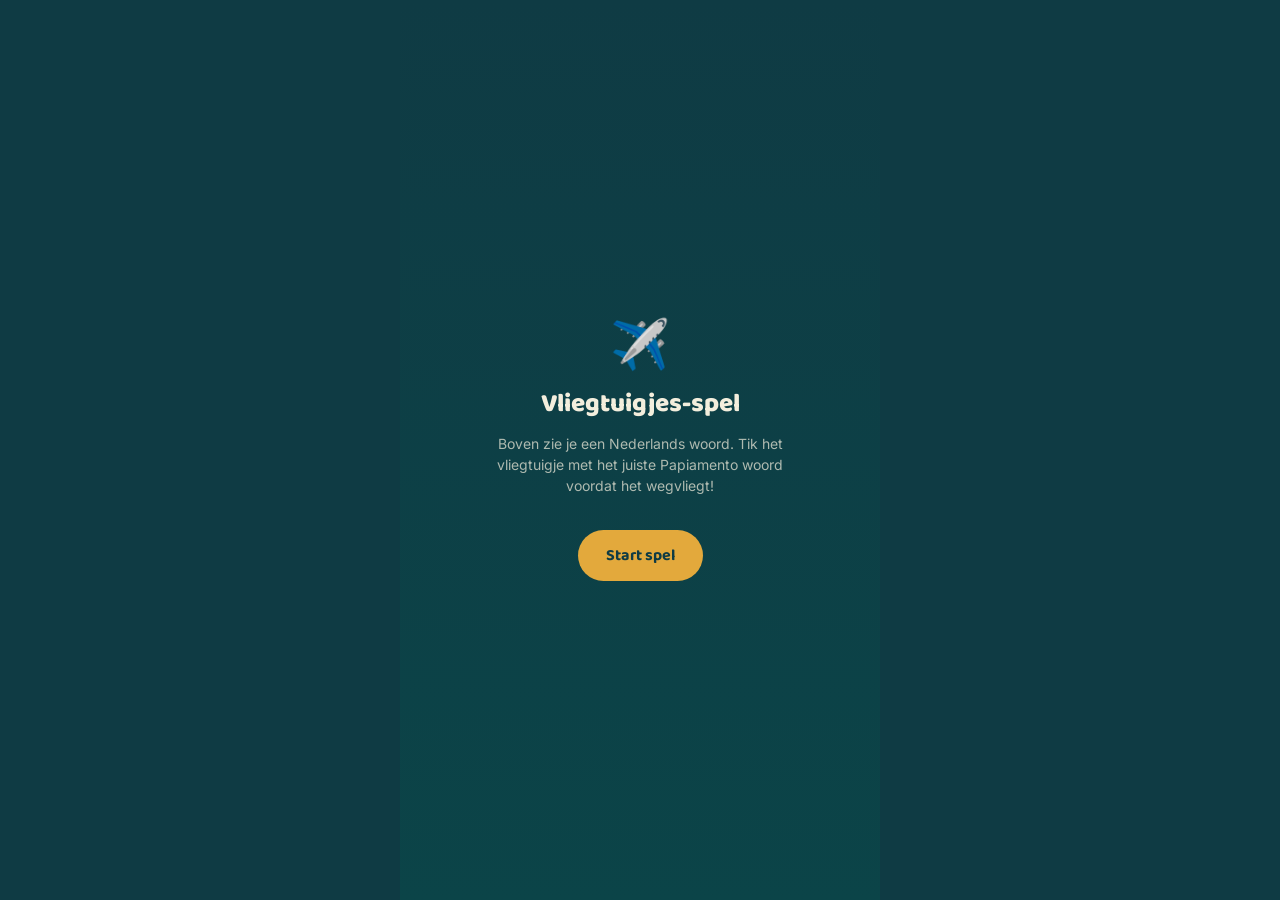
<file: mockups/ballonnenspel-vliegtuigjes.html>
<!DOCTYPE html>
<html lang="nl">
<head>
<meta charset="UTF-8">
<meta name="viewport" content="width=device-width, initial-scale=1.0">
<title>Ballonnenspel — Vliegtuigjes (H1 Airport)</title>
<link rel="preconnect" href="https://fonts.googleapis.com">
<link href="https://fonts.googleapis.com/css2?family=Baloo+2:wght@500;700;800&family=Inter:wght@400;500;600;700&display=swap" rel="stylesheet">
<style>
  :root{
    --navy:#0F3B44;
    --teal:#12666A;
    --teal-deep:#0B4448;
    --gold:#E3A93C;
    --gold-deep:#C08D26;
    --coral:#E8865A;
    --coral-deep:#D06B42;
    --cream:#F3EEDD;
    --cream-deep:#EADFC0;
  }
  *{box-sizing:border-box;}
  html,body{
    margin:0; padding:0; height:100%;
    font-family:'Inter',sans-serif;
    background:var(--navy);
    overscroll-behavior:none;
  }
  .app{
    max-width:480px; margin:0 auto; min-height:100vh;
    background:linear-gradient(180deg, var(--navy) 0%, var(--teal-deep) 55%, var(--teal) 100%);
    display:flex; flex-direction:column; position:relative; overflow:hidden;
  }

  /* ---- HUD ---- */
  .hud{
    display:flex; align-items:center; justify-content:space-between;
    padding:16px 18px 10px;
    color:var(--cream);
    z-index:5;
  }
  .lives{ display:flex; gap:4px; font-size:18px; }
  .life{ opacity:1; transition:opacity .3s, transform .3s; }
  .life.lost{ opacity:0.25; transform:scale(0.8); }
  .score{
    font-family:'Baloo 2', sans-serif; font-weight:700; font-size:18px;
    color:var(--gold);
    background:rgba(255,255,255,0.08);
    padding:4px 12px; border-radius:20px;
  }

  /* ---- Prompt ---- */
  .prompt-wrap{
    text-align:center; padding:6px 20px 18px; z-index:5;
  }
  .prompt-label{
    font-size:12px; letter-spacing:.08em; text-transform:uppercase;
    color:var(--cream); opacity:.65; font-weight:600;
  }
  .prompt-word{
    font-family:'Baloo 2', sans-serif; font-weight:800; font-size:34px;
    color:var(--cream); margin-top:2px;
  }

  /* ---- Sky / play area ---- */
  .sky{
    position:relative; flex:1; min-height:380px;
    background:
      radial-gradient(ellipse at 20% 15%, rgba(227,169,60,0.18), transparent 55%),
      radial-gradient(ellipse at 80% 75%, rgba(232,134,90,0.12), transparent 50%);
    overflow:hidden;
  }
  .cloud{
    position:absolute; opacity:.15; color:var(--cream); font-size:52px;
    filter:blur(0.3px);
  }

  .plane{
    position:absolute;
    display:flex; align-items:center; gap:8px;
    padding:9px 16px 9px 12px;
    background:rgba(243,238,221,0.97);
    border-radius:999px;
    box-shadow:0 6px 16px rgba(11,68,72,0.35);
    cursor:pointer;
    user-select:none;
    -webkit-tap-highlight-color:transparent;
    transition:transform .15s ease;
    white-space:nowrap;
    left:-260px;
  }
  .plane:active{ transform:scale(0.94); }
  .plane .emoji{ font-size:22px; transform:scaleX(-1); }
  .plane .word{
    font-family:'Baloo 2', sans-serif; font-weight:700; font-size:16px;
    color:var(--navy);
  }
  .plane.flying{
    animation-name:fly-across;
    animation-timing-function:linear;
    animation-fill-mode:forwards;
  }
  @keyframes fly-across{
    from{ transform:translateX(0); }
    to{ transform:translateX(calc(100vw + 300px)); }
  }
  .plane.correct-pop{
    animation:pop-good .45s ease forwards !important;
    pointer-events:none;
  }
  .plane.wrong-pop{
    animation:pop-bad .4s ease forwards !important;
    pointer-events:none;
  }
  @keyframes pop-good{
    0%{ transform:scale(1); }
    40%{ transform:scale(1.35) rotate(-6deg); background:var(--gold); }
    100%{ transform:scale(0); opacity:0; }
  }
  @keyframes pop-bad{
    0%{ transform:scale(1); }
    30%{ transform:scale(0.9) rotate(4deg); background:var(--coral); }
    100%{ transform:scale(0.4); opacity:0; }
  }

  .float-feedback{
    position:absolute;
    font-family:'Baloo 2', sans-serif; font-weight:800; font-size:20px;
    pointer-events:none;
    animation:float-up 0.9s ease forwards;
    z-index:10;
  }
  .float-feedback.good{ color:var(--gold); }
  .float-feedback.bad{ color:var(--coral); }
  @keyframes float-up{
    0%{ transform:translateY(0); opacity:1; }
    100%{ transform:translateY(-40px); opacity:0; }
  }

  /* ---- Bottom bar ---- */
  .footer{
    padding:14px 20px 20px; text-align:center; z-index:5;
  }
  .hint{
    font-size:12px; color:var(--cream); opacity:.55;
  }

  /* ---- End screen ---- */
  .end-screen{
    position:absolute; inset:0; z-index:20;
    background:linear-gradient(180deg, rgba(15,59,68,0.97), rgba(11,68,72,0.97));
    display:flex; flex-direction:column; align-items:center; justify-content:center;
    text-align:center; padding:32px; opacity:0; pointer-events:none;
    transition:opacity .3s;
  }
  .end-screen.show{ opacity:1; pointer-events:all; }
  .end-emoji{ font-size:56px; margin-bottom:6px; }
  .end-title{
    font-family:'Baloo 2', sans-serif; font-weight:800; font-size:26px;
    color:var(--cream); margin-bottom:6px;
  }
  .end-score{
    font-family:'Baloo 2', sans-serif; font-weight:700; font-size:16px;
    color:var(--gold); margin-bottom:26px;
  }
  .btn{
    font-family:'Baloo 2', sans-serif; font-weight:700; font-size:16px;
    border:none; border-radius:999px; padding:13px 28px;
    cursor:pointer; margin:6px 0;
    -webkit-tap-highlight-color:transparent;
  }
  .btn-primary{ background:var(--gold); color:var(--navy); }
  .btn-primary:active{ background:var(--gold-deep); }
  .btn-secondary{ background:transparent; color:var(--cream); border:1.5px solid rgba(243,238,221,0.4); }

  /* ---- Start screen ---- */
  .start-screen{
    position:absolute; inset:0; z-index:20;
    background:linear-gradient(180deg, var(--navy), var(--teal-deep));
    display:flex; flex-direction:column; align-items:center; justify-content:center;
    text-align:center; padding:36px;
  }
  .start-emoji{ font-size:48px; margin-bottom:10px; }
  .start-title{
    font-family:'Baloo 2', sans-serif; font-weight:800; font-size:26px;
    color:var(--cream); margin-bottom:8px;
  }
  .start-sub{
    font-size:14px; color:var(--cream); opacity:.7; margin-bottom:28px; line-height:1.5;
    max-width:300px;
  }
</style>
</head>
<body>
<div class="app" id="app">

  <div class="hud">
    <div class="lives" id="lives"></div>
    <div class="score" id="score">0</div>
  </div>

  <div class="prompt-wrap">
    <div class="prompt-label">Tik het vliegtuigje met</div>
    <div class="prompt-word" id="promptWord">—</div>
  </div>

  <div class="sky" id="sky">
    <div class="cloud" style="top:8%; left:10%;">☁️</div>
    <div class="cloud" style="top:60%; left:75%; font-size:38px;">☁️</div>
  </div>

  <div class="footer">
    <div class="hint">Tik het juiste vliegtuigje — verkeerde tik kost een leven ✈️</div>
  </div>

  <div class="start-screen" id="startScreen">
    <div class="start-emoji">✈️</div>
    <div class="start-title">Vliegtuigjes-spel</div>
    <div class="start-sub">Boven zie je een Nederlands woord. Tik het vliegtuigje met het juiste Papiamento woord voordat het wegvliegt!</div>
    <button class="btn btn-primary" onclick="startGame()">Start spel</button>
  </div>

  <div class="end-screen" id="endScreen">
    <div class="end-emoji" id="endEmoji">🏆</div>
    <div class="end-title" id="endTitle">Goed gedaan!</div>
    <div class="end-score" id="endScore">0 punten</div>
    <button class="btn btn-primary" onclick="startGame()">Nog een keer</button>
  </div>

</div>

<script>
/* ===== Plaatsvervangende woordenlijst — zelfde vorm als wordsData in de app.
   Vervang dit array straks door de echte H1 (Airport) lijst en het spel werkt meteen door. ===== */
const wordsData = [
  { id:'wela_121',   nummer:121, papiamento:'wela',   papiamentu:'wela',   nederlands:'oma' },
  { id:'bay_5',       nummer:5,   papiamento:'bay',     papiamentu:'bai',    nederlands:'gaan' },
  { id:'tin_9',       nummer:9,   papiamento:'tin',     papiamentu:'tin',    nederlands:'hebben' },
  { id:'dushi_40',    nummer:40,  papiamento:'dushi',   papiamentu:'dushi',  nederlands:'lekker' },
  { id:'drumi_60',    nummer:60,  papiamento:'drumi',   papiamentu:'drumi',  nederlands:'slapen' },
  { id:'bondia_1',    nummer:1,   papiamento:'bon dia', papiamentu:'bon dia',nederlands:'goedemorgen' },
  { id:'danki_2',     nummer:2,   papiamento:'danki',   papiamentu:'danki',  nederlands:'dank je wel' },
  { id:'si_3',        nummer:3,   papiamento:'sí',      papiamentu:'sí',     nederlands:'ja' },
];

const TOTAL_LIVES = 3;
const ROUND_COUNT = 8;
const DISTRACTORS_PER_ROUND = 2; // + 1 juiste = 3 vliegtuigjes per rondje

let lives, score, roundsPlayed, currentRound, roundLocked, planeTimer;

const sky = document.getElementById('sky');
const promptWordEl = document.getElementById('promptWord');
const livesEl = document.getElementById('lives');
const scoreEl = document.getElementById('score');
const startScreen = document.getElementById('startScreen');
const endScreen = document.getElementById('endScreen');

function shuffle(arr){
  const a = [...arr];
  for(let i=a.length-1;i>0;i--){
    const j = Math.floor(Math.random()*(i+1));
    [a[i],a[j]] = [a[j],a[i]];
  }
  return a;
}

function renderLives(){
  livesEl.innerHTML = '';
  for(let i=0;i<TOTAL_LIVES;i++){
    const s = document.createElement('span');
    s.className = 'life' + (i < TOTAL_LIVES - lives ? ' lost' : '');
    s.textContent = '❤️';
    livesEl.appendChild(s);
  }
}

function speakWord(word){
  // In productie: vervangen door ingesproken audiobestand per woord.
  if(!('speechSynthesis' in window)) return;
  const u = new SpeechSynthesisUtterance(word);
  u.lang = 'nl-NL';
  u.rate = 0.85;
  speechSynthesis.speak(u);
}

function floatFeedback(x, y, text, good){
  const el = document.createElement('div');
  el.className = 'float-feedback ' + (good ? 'good' : 'bad');
  el.style.left = x + 'px';
  el.style.top = y + 'px';
  el.textContent = text;
  sky.appendChild(el);
  setTimeout(()=> el.remove(), 900);
}

function startGame(){
  lives = TOTAL_LIVES;
  score = 0;
  roundsPlayed = 0;
  renderLives();
  scoreEl.textContent = score;
  startScreen.style.display = 'none';
  endScreen.classList.remove('show');
  sky.querySelectorAll('.plane').forEach(p=>p.remove());
  nextRound();
}

function nextRound(){
  clearTimeout(planeTimer);
  sky.querySelectorAll('.plane').forEach(p=>p.remove());

  if(roundsPlayed >= ROUND_COUNT || lives <= 0){
    return endGame();
  }

  roundLocked = false;
  const correctWord = wordsData[Math.floor(Math.random()*wordsData.length)];
  const distractors = shuffle(wordsData.filter(w => w.id !== correctWord.id)).slice(0, DISTRACTORS_PER_ROUND);
  const planes = shuffle([correctWord, ...distractors]);

  promptWordEl.textContent = correctWord.nederlands;

  const laneCount = planes.length;
  const skyHeight = sky.clientHeight;
  const usableHeight = skyHeight - 80;

  planes.forEach((word, i) => {
    const plane = document.createElement('div');
    plane.className = 'plane';
    plane.innerHTML = `<span class="emoji">✈️</span><span class="word">${word.papiamento}</span>`;

    const top = 20 + Math.round((usableHeight / laneCount) * i) + Math.round(Math.random()*14);
    plane.style.top = top + 'px';

    const duration = 5.5 + Math.random()*2.5;
    const delay = Math.random()*0.6;
    plane.style.animationDuration = duration + 's';
    plane.style.animationDelay = delay + 's';

    plane.addEventListener('animationend', (e) => {
      if(e.animationName === 'fly-across' && !roundLocked){
        // gemist: telt niet als fout tikken, maar rondje mislukt zonder punt
      }
      if(e.animationName === 'fly-across'){
        plane.remove();
      }
    });

    plane.addEventListener('click', (e) => handlePlaneTap(plane, word, correctWord, e));
    sky.appendChild(plane);

    requestAnimationFrame(()=> plane.classList.add('flying'));
  });

  // als niemand op tijd tikt, ga automatisch door naar volgend rondje
  const maxWait = 8500;
  planeTimer = setTimeout(() => {
    if(!roundLocked){
      roundLocked = true;
      roundsPlayed++;
      nextRound();
    }
  }, maxWait);
}

function handlePlaneTap(planeEl, word, correctWord, e){
  if(roundLocked) return;

  const rect = planeEl.getBoundingClientRect();
  const skyRect = sky.getBoundingClientRect();
  const x = rect.left - skyRect.left + rect.width/2 - 10;
  const y = rect.top - skyRect.top;

  if(word.id === correctWord.id){
    roundLocked = true;
    clearTimeout(planeTimer);
    planeEl.classList.add('correct-pop');
    score += 10;
    scoreEl.textContent = score;
    floatFeedback(x, y, '+10', true);
    speakWord(word.papiamento);

    // andere vliegtuigjes ook laten wegvliegen
    sky.querySelectorAll('.plane').forEach(p => {
      if(p !== planeEl) p.style.animationPlayState = 'running';
    });

    roundsPlayed++;
    setTimeout(nextRound, 700);
  } else {
    // fout getikt — anti-gok: dit vliegtuigje verdwijnt, leven kwijt, rondje loopt door
    planeEl.classList.add('wrong-pop');
    lives--;
    renderLives();
    floatFeedback(x, y, '−1 ❤️', false);

    if(lives <= 0){
      roundLocked = true;
      clearTimeout(planeTimer);
      roundsPlayed++;
      setTimeout(nextRound, 500);
    }
  }
}

function endGame(){
  const won = lives > 0;
  document.getElementById('endEmoji').textContent = won ? '🏆' : '💔';
  document.getElementById('endTitle').textContent = won ? 'Goed gedaan!' : 'Bijna! Probeer opnieuw';
  document.getElementById('endScore').textContent = score + ' punten';
  endScreen.classList.add('show');
}
</script>
</body>
</html>
</file>
